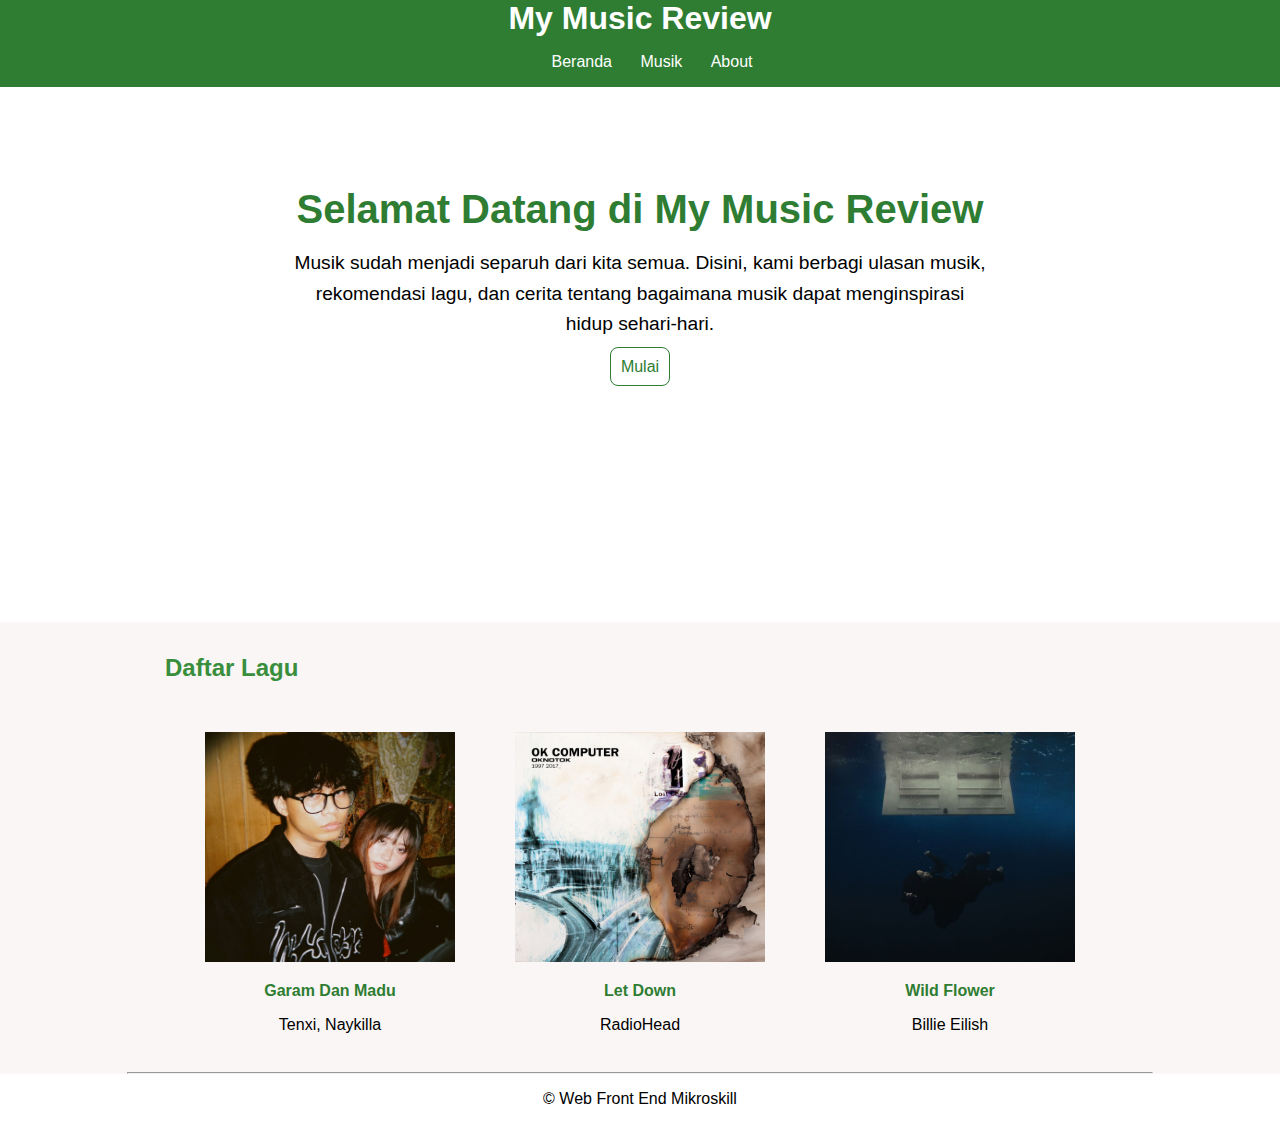
<file: index.html>
<!DOCTYPE html>
<html lang="en">
<head>
    <meta charset="UTF-8">
    <meta name="viewport" content="width=device-width, initial-scale=1.0">
    <title>My Music Review</title>
    <link rel="stylesheet" href="css/style.css">
</head>
<body>
    <header>
        <h1 ><a href="index.html">My Music Review</a></h1>
        <nav class="navbar">
         <div class="nav-links">
             <a href="#beranda">Beranda</a>
             <a href="#musik">Musik</a>
             <a href="about.html">About</a>
            </div>
        </nav>
    </header>
    <section class="landing" id="beranda">
        <h1>Selamat Datang di My Music Review</h1>
        <p>
          Musik sudah menjadi separuh dari kita semua. Disini, kami berbagi ulasan musik, rekomendasi lagu, dan cerita tentang bagaimana musik dapat menginspirasi hidup sehari-hari.
        </p>
        <div class="tombol">
            <a href="#musik">Mulai</a>
        </div>
    </section>
      <hr>
    <main>
        <div class="container" id="musik">
            <h2 hre>Daftar Lagu</h2>
            <div class="card">
                <a href="review1.html">
                    <div class="card-content">
                        <img src="images/garam_madu.jpg" alt="" srcset="">
                        <p class="judul">Garam Dan Madu</p>
                        <p class="deskripsi"> Tenxi, Naykilla</p>
                    </div>
                </a>
                <a href="review2.html">
                    <div class="card-content">
                        <img src="images/RadioHead.jpg" alt="" srcset="">
                        <p class="judul">Let Down</p>
                        <p class="deskripsi">RadioHead</p>
                    </div>
                </a>
                <a href="review3.html">
                    <div class="card-content">
                        <img src="images/BillieElise.jpg" alt="" srcset="">
                        <p class="judul">Wild Flower</p>
                        <p class="deskripsi">Billie Eilish</p>
                    </div>
                </a>
            </div>
        </div>
        <hr>
    </main>
    <footer>
        <p>&copy; Web Front End Mikroskill</p>
    </footer>
</body>
</html>
</file>
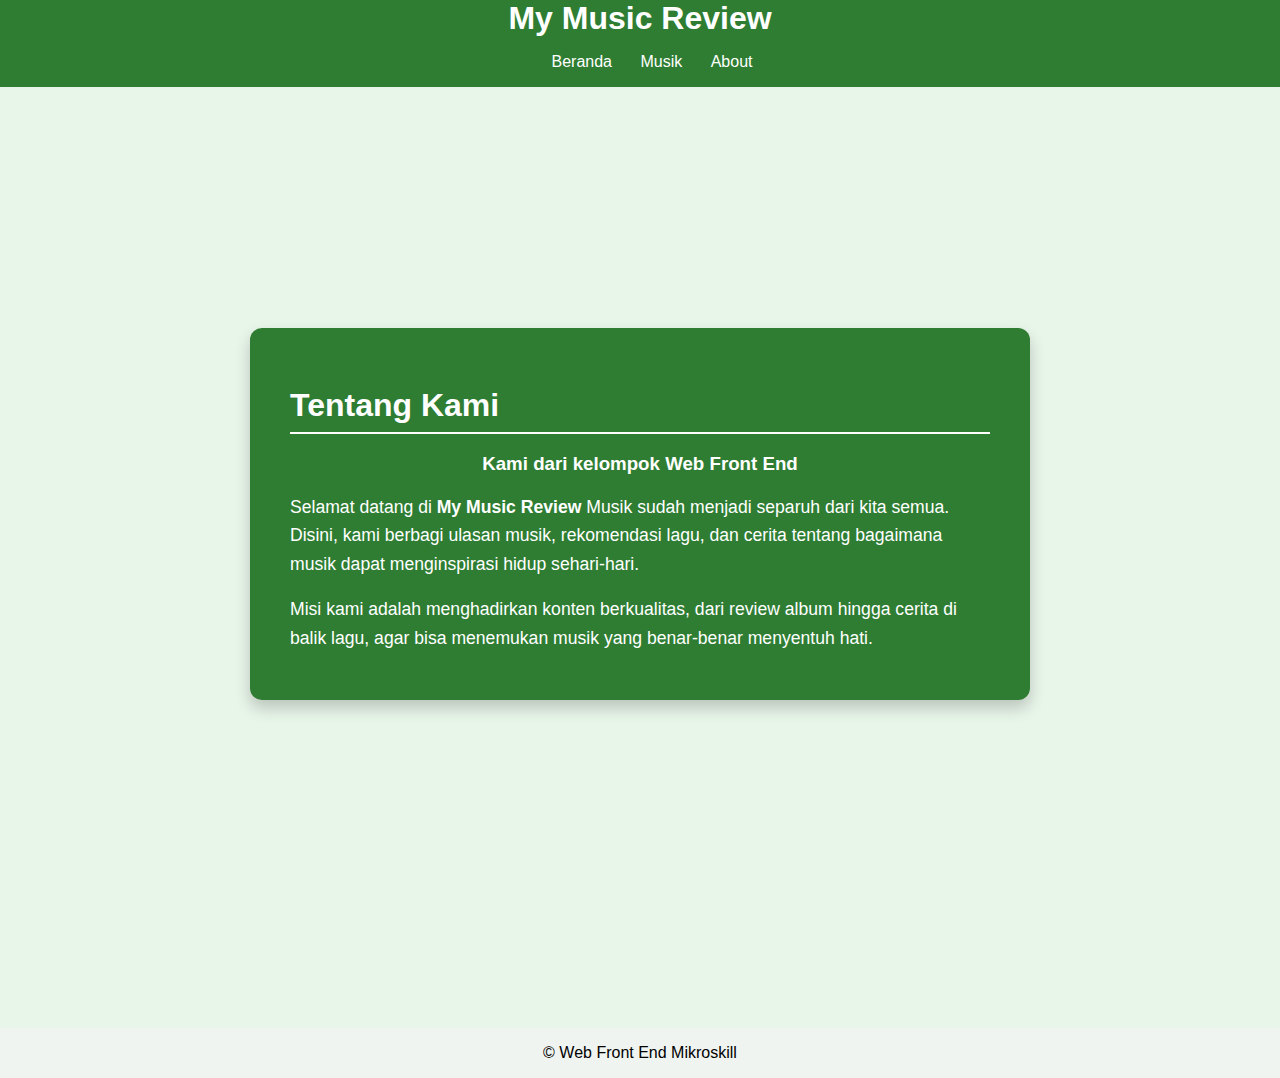
<file: about.html>
<!DOCTYPE html>
<html lang="id">
<head>
  <meta charset="UTF-8" />
  <meta name="viewport" content="width=device-width, initial-scale=1.0"/>
  <title>About - My Music Review</title>
  <link rel="stylesheet" href="css/style-about.css" />
</head>
<body>
    <header>
        <h1 ><a href="index.html">My Music Review</a></h1>
        <nav class="navbar">
         <div class="nav-links">
             <a href="index.html">Beranda</a>
             <a href="index.html#musik">Musik</a>
             <a href="about.html">About</a>
            </div>
        </nav>
    </header>
  <section class="about-section">
    <div class="about-card">
      <h2>Tentang Kami</h2>
      <center><h3>Kami dari kelompok Web Front End</h3></center>
      <p>
        Selamat datang di <strong>My Music Review</strong> Musik sudah menjadi separuh dari kita semua. Disini, kami berbagi ulasan musik, rekomendasi lagu, dan cerita tentang bagaimana musik dapat menginspirasi hidup sehari-hari.
      </p>
      <p>
        Misi kami adalah menghadirkan konten berkualitas, dari review album hingga cerita di balik lagu, agar bisa menemukan musik yang benar-benar menyentuh hati.
      </p>
    </div>
  </section>
  <footer>
    <center>
        <p>&copy; Web Front End Mikroskill</p>
    </center>
</footer>
</body>
</html>
</file>
<file: css/style.css>
body {
    margin: 0;
    font-family: Arial, sans-serif;
}
header a{
    color: white;
}
header{
    position: fixed;
    width: 100%;
}
header h1{
    text-align: center;
    background-color: #2e7d32;
    color:white;
    margin-bottom: 0px;
    margin: 0;
}
a{
    text-decoration: none;
}
.navbar {
    display: flex;
    justify-content: space-evenly;
    align-items: center;
    background-color: #2e7d32;
    padding: 1rem 2rem;
}
.logo {
    color: white;
    font-size: 1.5rem;
    font-weight: bold;
}
.nav-links a {
    color: white;
    text-decoration: none;
    margin-left: 1.5rem;
    font-size: 1rem;
    transition: color 0.3s ease;
}
.nav-links a:hover {
    background-color: #a5d6a7;
    color: black;
    padding: 8px;
}
.landing {
    padding: 10rem 5rem;
    margin-bottom: 6rem;
    text-align: center;
}
.landing h1 {
    font-size: 2.5rem;
    margin-bottom: 1rem;
    color: #2e7d32;
}
.landing p {
    font-size: 1.2rem;
    max-width: 700px;
    margin: 0 auto;
    line-height: 1.6;
}
.tombol{
    margin-top: 18px;
}
.landing a{
    text-decoration: none;
    border: 1px solid #2e7d32;
    color: #2e7d32;
    padding: 10px;
    border-radius: 8px;
}
.landing a:hover{
    text-decoration: none;
    color: white;
    background-color: #388e3c;
}
main h1{
    margin-left:  9rem;
}
hr{
    width: 80%;
}
main{
    margin-top: -20px;
    background-color: #FAF6F5;
}
.container{
    padding-top: 12px;
}
.container h2{
    margin-left: 165px;
    color: #388e3c;
}
.card{
    display: flex;
    justify-content: center;
}
.card-content{
    justify-content: space-between;
    margin: 30px;
    width: 250px;
}
.card-content img{
    width: 250px;
    height: 230px;
    
}
.judul{
    color: #2e7d32;
    font-weight: bold;
    text-align: center;
}
.deskripsi{
    text-align: center;
    color: black;
}
.card a:hover{
    border: 1px solid #cacaca;
    box-shadow: rgba(0, 0, 0, 0.15) 1.95px 1.95px 2.6px;
    background-color: #F9F5F4;
}
footer{
    text-align: center;
}
</file>
<file: css/style-about.css>
body {
    margin: 0;
    font-family: 'Segoe UI', Tahoma, Geneva, Verdana, sans-serif;
    background-color: #f0f4f1;
  }
header a{
    color: white;
}
header{
    position: fixed;
    width: 100%;
}
header h1{
    text-align: center;
    background-color: #2e7d32;
    color:white;
    margin-bottom: 0px;
    margin: 0;
}
a{
    text-decoration: none;
}
.navbar {
    display: flex;
    justify-content: space-evenly;
    align-items: center;
    background-color: #2e7d32;
    padding: 1rem 2rem;
}
.logo {
    color: white;
    font-size: 1.5rem;
    font-weight: bold;
}
.nav-links a {
    color: white;
    text-decoration: none;
    margin-left: 1.5rem;
    font-size: 1rem;
    transition: color 0.3s ease;
}
.nav-links a:hover {
    background-color: #a5d6a7;
    color: black;
    padding: 8px;
}
.about-section {
    display: flex;
    justify-content: center;
    align-items: center;
    padding: 4rem 2rem;
    min-height: 100vh;
    background-color: #e8f5e9;
} 
.about-card {
    background-color: #2e7d32;
    color: #ffffff;
    max-width: 700px;
    padding: 2rem 2.5rem;
    border-radius: 12px;
    box-shadow: 0 8px 16px rgba(0, 0, 0, 0.2);
    transition: transform 0.3s ease, box-shadow 0.3s ease;
} 
.about-card:hover {
    transform: translateY(-8px);
    box-shadow: 0 12px 20px rgba(0, 0, 0, 0.3);
}
.about-card h2 {
    margin-bottom: 1rem;
    font-size: 2rem;
    border-bottom: 2px solid #ffffff;
    padding-bottom: 0.5rem;
}  
.about-card p {
    line-height: 1.6;
    margin-bottom: 1rem;
    font-size: 1.1rem;
}
</file>
